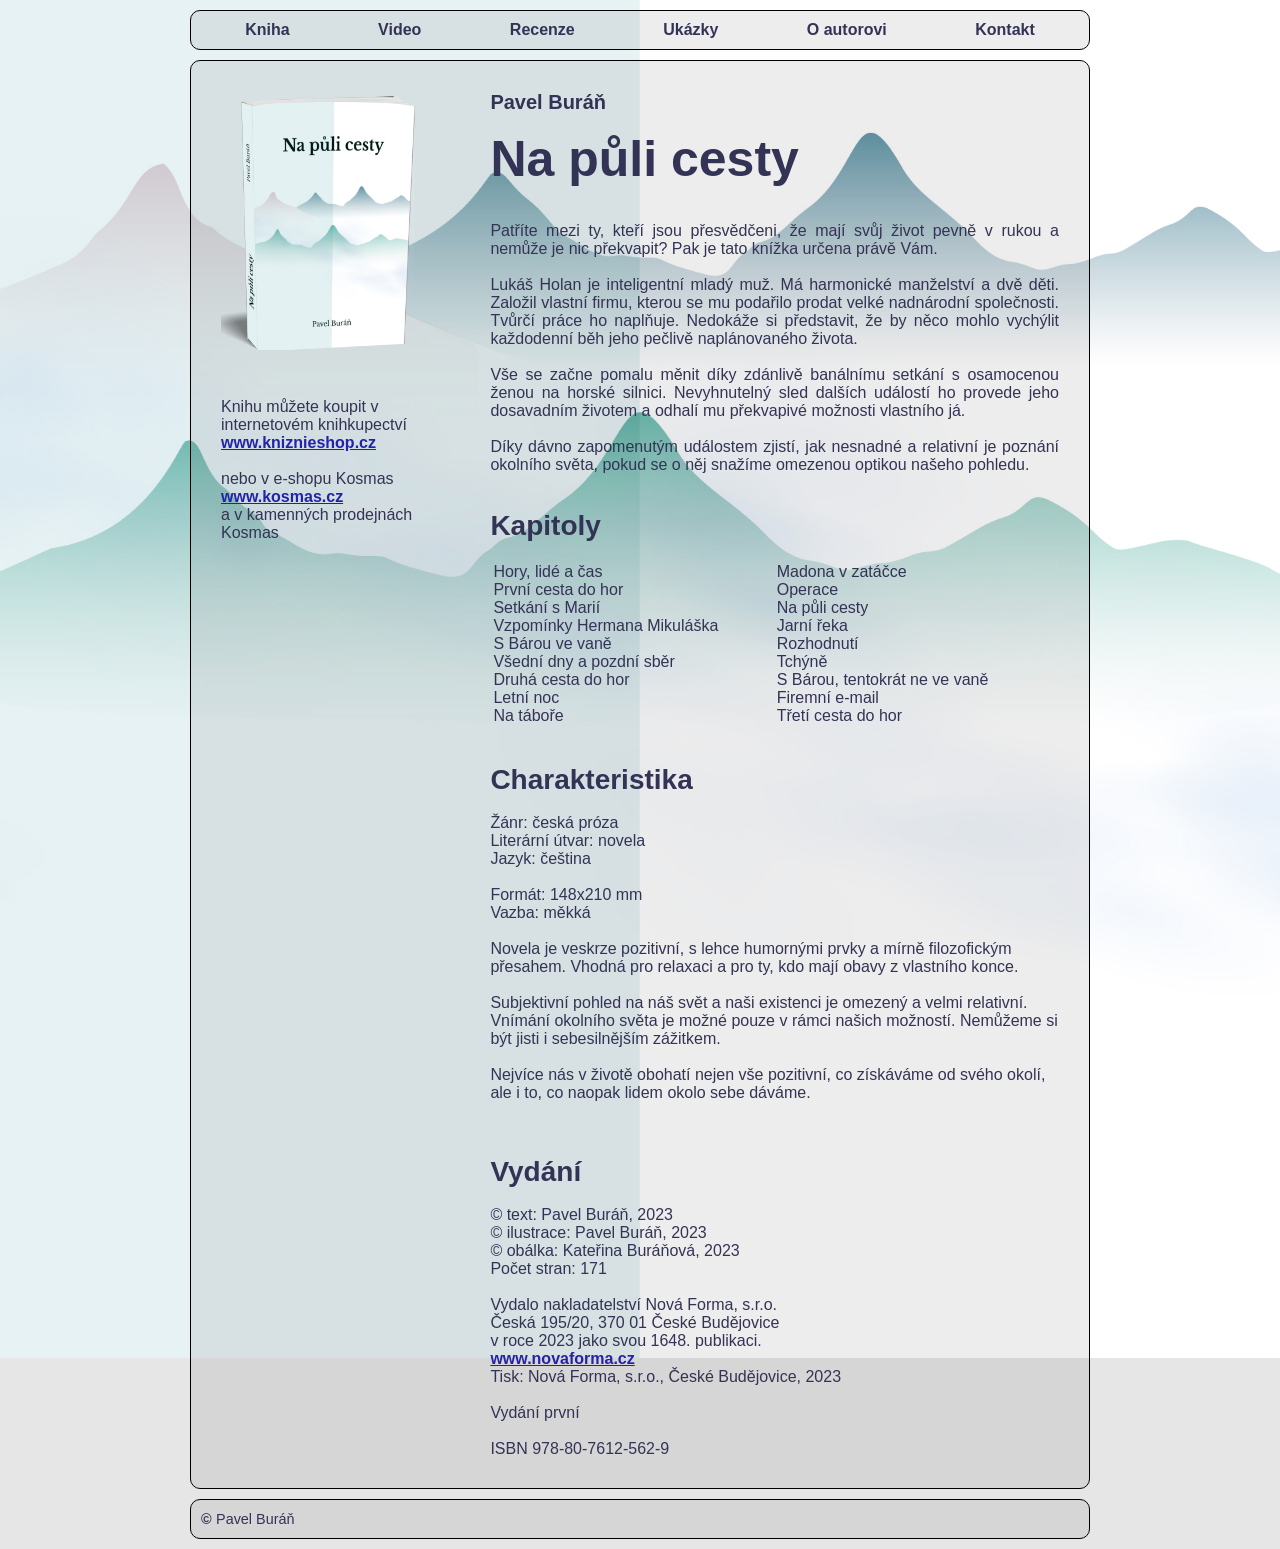
<file: index.html>
<!DOCTYPE html>
<html lang="cs">
<head>
    <meta charset="UTF-8">
    <title>Na půli cesty | Pavel Buráň</title>
    <meta name="viewport"    content="width=device-width, initial-scale=1">
    <meta name="author"      content="Pavel Buráň">
    <meta name="description" content="Oficiální stránky knihy Na půli cesty od Pavla Buráně. Informace o knize, ukázky kapitol, charakteristika postav, vydání a možnosti objednání.">
    <meta name="robots"      content="index,follow">
    <meta name="theme-color" content="#ffffff">
    <meta property="og:title"       content="Na půli cesty">
    <meta property="og:description" content="Oficiální stránky knihy Na půli cesty od Pavla Buráně.">
    <meta property="og:type"        content="website">
    <meta property="og:url"         content="https://napulicesty.cz/">
    <meta property="og:image"       content="https://napulicesty.cz/images/book1.png">
    <link rel="canonical"  href="https://napulicesty.cz/">
    <link rel="stylesheet" href="css/style.css">
</head>
<script src="javascript/include.js"></script>

<!-- <div class="bg"></div> -->
<!-- <div class="content" width="100%"> -->

<body>
<center>
<div data-include="included/header.html"></div>

<table class="desktop-body main" cellspacing="0" cellpadding="30" width="900">
  <tr width="100%">
    <td valign="top" align="left" width="30%">
      <img width="200" src="images/book1.png" alt="Kniha" style="border:0px solid #999999" /><br>
      <br><br>
      <font style="font-size:16px"><div data-include="text/eshopinfo.txt"></div></font>
    </td>
    <td valign="top" align="left" width="70%">
      <font style="font-size:20px"><b><div data-include="text/author.txt"></div></b></font>
      <h1><font style="font-size:50px"><b><div data-include="text/title.txt"></div></b></font></h1>
      <div align="justify">
        <br><font style="font-size:16px"><div data-include="text/aboutbook.txt"></div></font>
      </div>
      <br><br>
      <font style="font-size:28px"><b>Kapitoly</b></font><br>
      <br>
      <table class="noborder">
        <tr width="100%">
          <td valign="top" align="left" width="35%">
            <font style="font-size:16px"><div data-include="text/chapters1.txt"></div></font>
          </td>
          <td valign="top" align="left" width="35%">
            <font style="font-size:16px"><div data-include="text/chapters2.txt"></div></font>
          </td>
        </tr>
      </table>
      <br><br>
      <font style="font-size:28px"><b>Charakteristika</b></font><br>
      <br>
      <font style="font-size:16px"><div data-include="text/bookinfo.txt"></div></font><br>
      <br><br>
      <font style="font-size:28px"><b>Vydání</b></font><br>
      <br>
      <font style="font-size:16px"><div data-include="text/tiraz.txt"></div></font>
    </td>
  </tr>
</table>

<table class="mobile-body main" cellspacing="0" cellpadding="30" width="100%">
  <tr width="100%">
    <td valign="top" align="left" width="100%">
      <img width="200" src="images/book1.png" alt="Kniha" style="border:0px solid #999999" /><br>
      <br><br>
      <font style="font-size:20px"><div data-include="text/eshopinfo.txt"></div></font>
      <br><br><br>
      <font style="font-size:20px"><b><div data-include="text/author.txt"></div></b></font>
      <font style="font-size:50px"><b><div data-include="text/title.txt"></div></b></font>
      <div align="left">
        <br><font style="font-size:20px"><div data-include="text/aboutbook.txt"></div></font>
      </div>
      <br><br>
      <font style="font-size:28px"><b>Kapitoly</b></font><br>
      <br>
      <table class="noborder">
        <tr width="100%">
          <td valign="top" align="left" width="35%">
            <font style="font-size:16px"><div data-include="text/chapters1.txt"></div></font>
          </td>
          <td valign="top" align="left" width="35%">
            <font style="font-size:16px"><div data-include="text/chapters2.txt"></div></font>
          </td>
        </tr>
      </table>
      <br><br>
      <font style="font-size:28px"><b>Charakteristika</b></font><br>
      <br>
      <font style="font-size:20px"><div data-include="text/bookinfo.txt"></div></font><br>
      <br><br>
      <font style="font-size:28px"><b>Vydání</b></font><br>
      <br>
      <font style="font-size:20px"><div data-include="text/tiraz.txt"></div></font>
    </td>
  </tr>
</table>

<div data-include="included/footer.html"></div>
</center>

<script src="javascript/menu.js"></script>
</body>

</div>

</html>
</file>
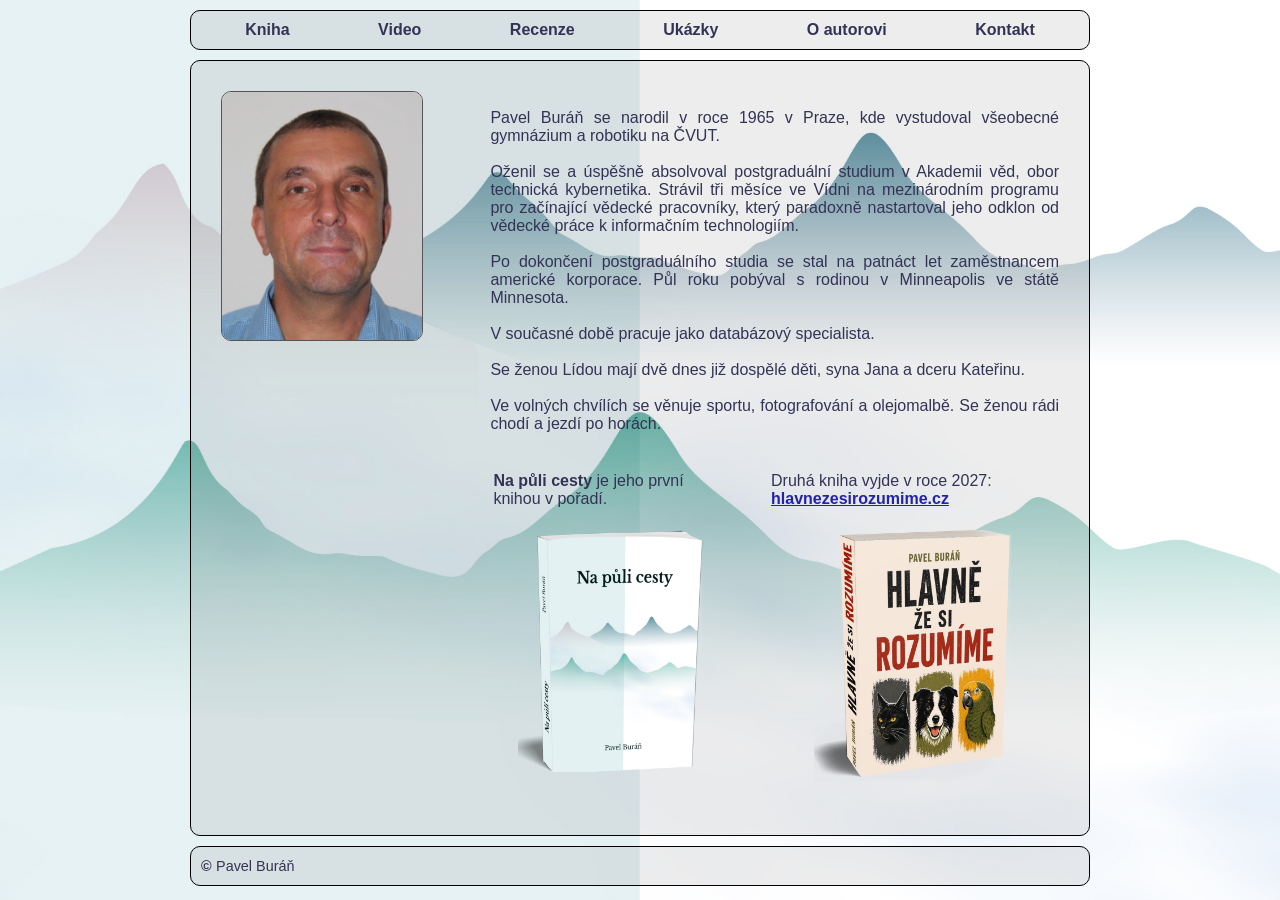
<file: author.html>
<!DOCTYPE html>
<html lang="cs">
<head>
    <meta charset="UTF-8">
    <title>Na půli cesty | Pavel Buráň | Informace o autorovi</title>
    <meta name="viewport"    content="width=device-width, initial-scale=1">
    <meta name="author"      content="Pavel Buráň">
    <meta name="description" content="Oficiální stránky knihy Na půli cesty od Pavla Buráně. Informace o autorovi.">
    <meta name="robots"      content="index,follow">
    <meta name="theme-color" content="#ffffff">
    <meta property="og:title"       content="Na půli cesty">
    <meta property="og:description" content="Oficiální stránky knihy Na půli cesty od Pavla Buráně.">
    <meta property="og:type"        content="website">
    <meta property="og:url"         content="https://napulicesty.cz/">
    <meta property="og:image"       content="https://napulicesty.cz/images/book1.png">
    <link rel="canonical"  href="https://napulicesty.cz/">
    <link rel="stylesheet" href="css/style.css">
</head>
<script src="javascript/include.js"></script>

<!-- <div class="bg"></div> -->
<!-- <div class="content" width="100%"> -->

<body>
<center>
<div data-include="included/header.html"></div>

<table class="desktop-body main" cellspacing="0" cellpadding="30" width="900">
  <tr width="100%">
    <td valign="top" align="left" width="30%">
      <img width="200" src="images/author.jpg" alt="Autor" style="border:1px solid #555555; border-radius:10px" />
    </td>
    <td valign="top" align="left" width="70%">
      <div align="justify">
        <br><font style="font-size:16px"><div data-include="text/aboutauthor.txt"></div></font>
      </div>
      <br>
      <div align="left">
        <br><font style="font-size:16px"><div data-include="text/publishedbooks1.txt"></div></font>
      </div>
    </td>
  </tr>
</table>

<table class="mobile-body main" cellspacing="0" cellpadding="30" width="100%">
  <tr width="100%">
    <td valign="top" align="left" width="100%">
      <img width="200" src="images/author.jpg" alt="Autor" style="border:1px solid #555555; border-radius:10px" />
      <br><br>
      <div align="left">
        <br><font style="font-size:20px"><div data-include="text/aboutauthor.txt"></div></font>
      </div>
      <br><br>
      <div align="left">
        <br><font style="font-size:20px"><div data-include="text/publishedbooks2.txt"></div></font>
      </div>
    </td>
  </tr>
</table>

<div data-include="included/footer.html"></div>
</center>

<script src="javascript/menu.js"></script>
</body>

</div>

</html>
</file>
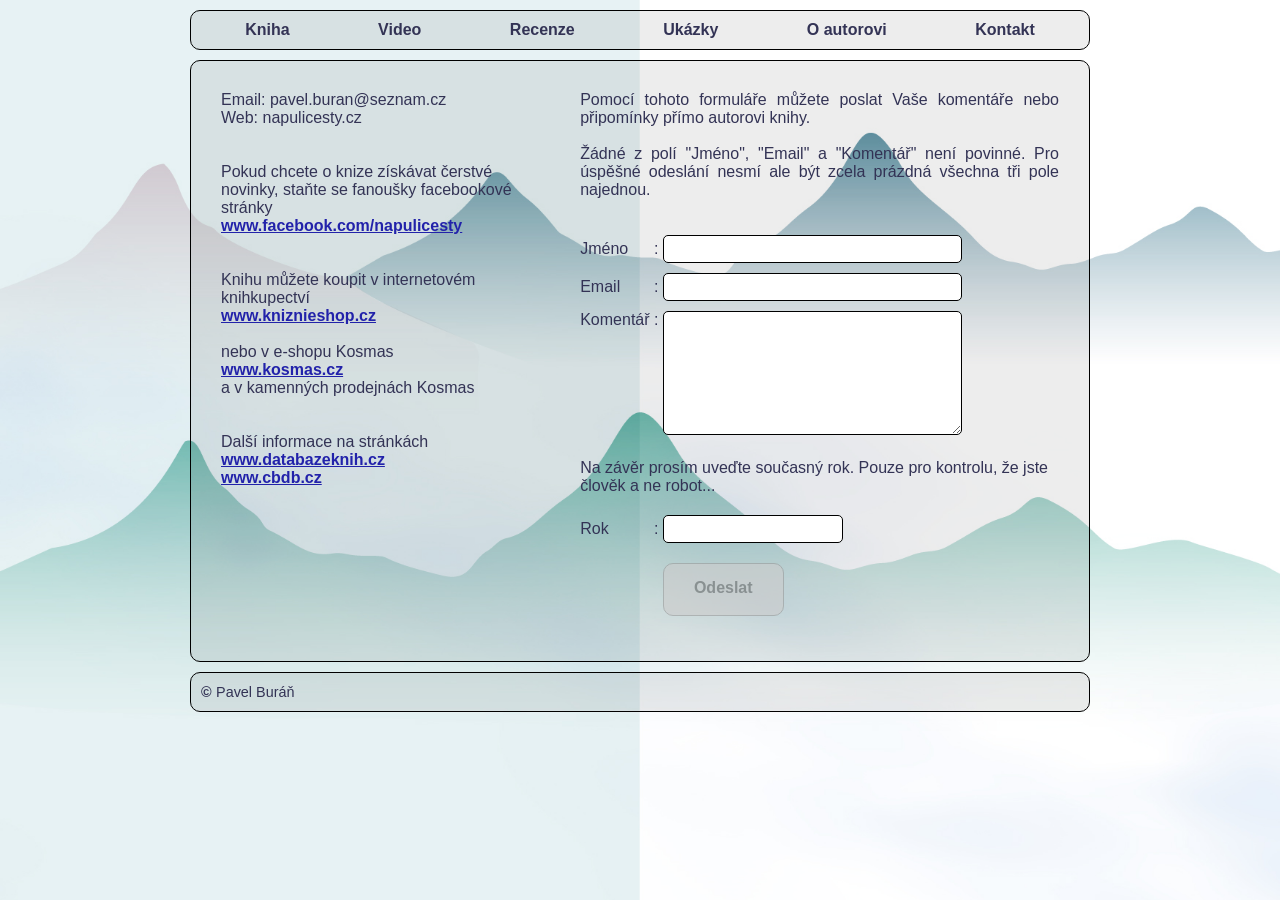
<file: contact.html>
<!DOCTYPE html>
<html lang="cs">
<head>
    <meta charset="UTF-8">
    <title>Na půli cesty | Pavel Buráň | Kontakty</title>
    <meta name="viewport"    content="width=device-width, initial-scale=1">
    <meta name="author"      content="Pavel Buráň">
    <meta name="description" content="Oficiální stránky knihy Na půli cesty od Pavla Buráně. Informace o kontaktech.">
    <meta name="robots"      content="index,follow">
    <meta name="theme-color" content="#ffffff">
    <meta property="og:title"       content="Na půli cesty">
    <meta property="og:description" content="Oficiální stránky knihy Na půli cesty od Pavla Buráně.">
    <meta property="og:type"        content="website">
    <meta property="og:url"         content="https://napulicesty.cz/">
    <meta property="og:image"       content="https://napulicesty.cz/images/book1.png">
    <link rel="canonical"  href="https://napulicesty.cz/">
    <link rel="stylesheet" href="css/style.css">
</head>
<script src="javascript/include.js"></script>

<!-- <div class="bg"></div> -->
<!-- <div class="content" width="100%"> -->

<body>
<center>
<div data-include="included/header.html"></div>

<table class="desktop-body main" cellspacing="0" cellpadding="30" width="900">
  <tr width="100%">
    <td valign="top" align="left" width="40%" style="word-break:break-all">
      <font style="font-size:16px">
        Email: pavel.buran@seznam.cz<br>
        Web: napulicesty.cz<br>
        <br><br>
        <div style="word-break:break-word">
          <div data-include="text/facebookinfo.txt"></div>
          <br><br>
          <div data-include="text/eshopinfo.txt"></div>
          <br><br>
          <div data-include="text/otherinfo.txt"></div>
        </div>
        <br>
      </font>
    </td>
    <td valign="top" align="left" width="60%">
      <div align="justify">
        <font style="font-size:16px"><div data-include="text/contact.txt"></div></font>
      </div>
      <br><br>
      <form id="comment_form" name="form_new_comment" method="post">
        <font style="font-size:16px">
          <table class="noborder" border="0" cellpadding="0" cellspacing="0">
            <tr>
              <td align="left">Jméno</td><td width="12">&nbsp;:&nbsp;</td>
              <td><input class="textfield" name="comment_name" type="text" id="comment_name" style="width:70%" value=""></td>
            </tr>
            <tr height="10"><td></td><td></td><td width="100%"></td></tr>
            <tr>
              <td align="left">Email</td><td>&nbsp;:&nbsp;</td>
              <td><input class="textfield" name="comment_email" type="text" id="comment_email" style="width:70%" value=""></td>
            </tr>
            <tr height="10"><td></td><td></td><td></td></tr>
            <tr>
              <td valign="top" align="left">Komentář</td><td valign="top">&nbsp;:&nbsp;</td>
              <td><textarea class="textfield" name="comment_text" rows="7" id="comment_text" style="width:70%"></textarea></td>
            </tr>
            <tr height="20"><td></td><td></td><td></td></tr>
            <tr>
              <td align="left" colspan="3">
                <font style="font-size:16px">Na závěr prosím uveďte současný rok. Pouze pro kontrolu, že jste člověk a ne robot...</font>
              </td>
            </tr>
            <tr height="20"><td></td><td></td><td></td></tr>
            <tr>
              <td align="left">Rok</td><td>&nbsp;:&nbsp;</td>
              <td><input class="textfield" name="comment_year" type="text" id="comment_year" style="width:40%" required oninput="validateYear()"></td>
            </tr>
            <tr height="20"><td></td><td></td><td></td></tr>
            <tr>
              <td></td><td></td>
              <td><input class="submitbutton" type="submit" name="Submit" id="submit_button" value="Odeslat" disabled="disabled"></td>
            </tr>
            <tr>
              <td></td><td></td>
              <td><div id="form_status" style="margin-top: 15px; font-weight: bold; font-family: sans-serif;"></div></td>
            <tr>
          </table>
        </font>
      </form>
    </td>
  </tr>
</table>

<table class="mobile-body main" cellspacing="0" cellpadding="30" width="100%">
  <tr width="100%">
    <td valign="top" align="left" width="100%" style="word-break:break-word">
      <font style="font-size:20px">
        Email: pavel.buran@seznam.cz<br>
        Web: napulicesty.cz<br>
        <br><br>
        <div style="word-break:break-word">
          <div data-include="text/facebookinfo.txt"></div>
          <br><br>
          <div data-include="text/eshopinfo.txt"></div>
          <br><br>
          <div data-include="text/otherinfo.txt"></div>
        </div>
        <br>
      </font>
      <br><br>
      <div align="left">
        <font style="font-size:20px"><div data-include="text/contact.txt"></div></font>
      </div>
      <br><br>
      <form id="comment_form2" name="form_new_comment" method="post">
        <font style="font-size:20px">
          <table class="noborder" border="0" cellpadding="0" cellspacing="0">
            <tr>
              <td align="left">Jméno&nbsp;:<br>
              <input class="textfield" name="comment_name" type="text" id="comment_name2" style="width:70%" value=""></td>
            </tr>
            <tr height="10"><td></td></tr>
            <tr>
              <td align="left">Email&nbsp;:<br>
              <input class="textfield" name="comment_email" type="text" id="comment_email2" style="width:70%" value=""></td>
            </tr>
            <tr height="10"><td></td></tr>
            <tr>
              <td align="left">Komentář&nbsp;:<br>
              <textarea class="textfield" name="comment_text" rows="7" id="comment_text2" style="width:70%"></textarea></td>
            </tr>
            <tr height="20"><td></td></tr>
            <tr>
              <td align="left" colspan="3">
                <font style="font-size:20px">Na závěr prosím uveďte současný rok. Pouze pro kontrolu, že jste člověk a ne robot...</font>
              </td>
            </tr>
            <tr height="20"><td></td></tr>
            <tr>
              <td align="left">Rok&nbsp;:<br>
              <input class="textfield" name="comment_year" type="text" id="comment_year2" style="width:40%" required oninput="validateYear2()"></td>
            </tr>
            <tr height="20"><td></td></tr>
            <tr>
              <td align="left">
              <input class="submitbutton" type="submit" name="Submit" id="submit_button2" value="Odeslat" disabled="disabled"></td>
            </tr>
            <tr>
              <td><div id="form_status2" style="margin-top: 15px; font-weight: bold; font-family: sans-serif;"></div></td>
            <tr>
          </table>
        </font>
      </form>
    </td>
  </tr>
</table>

<div data-include="included/footer.html"></div>
</center>

<script src="javascript/year.js"></script>
<script src="javascript/email.js"></script>
<script src="javascript/menu.js"></script>
</body>

</div>

</html>
</file>
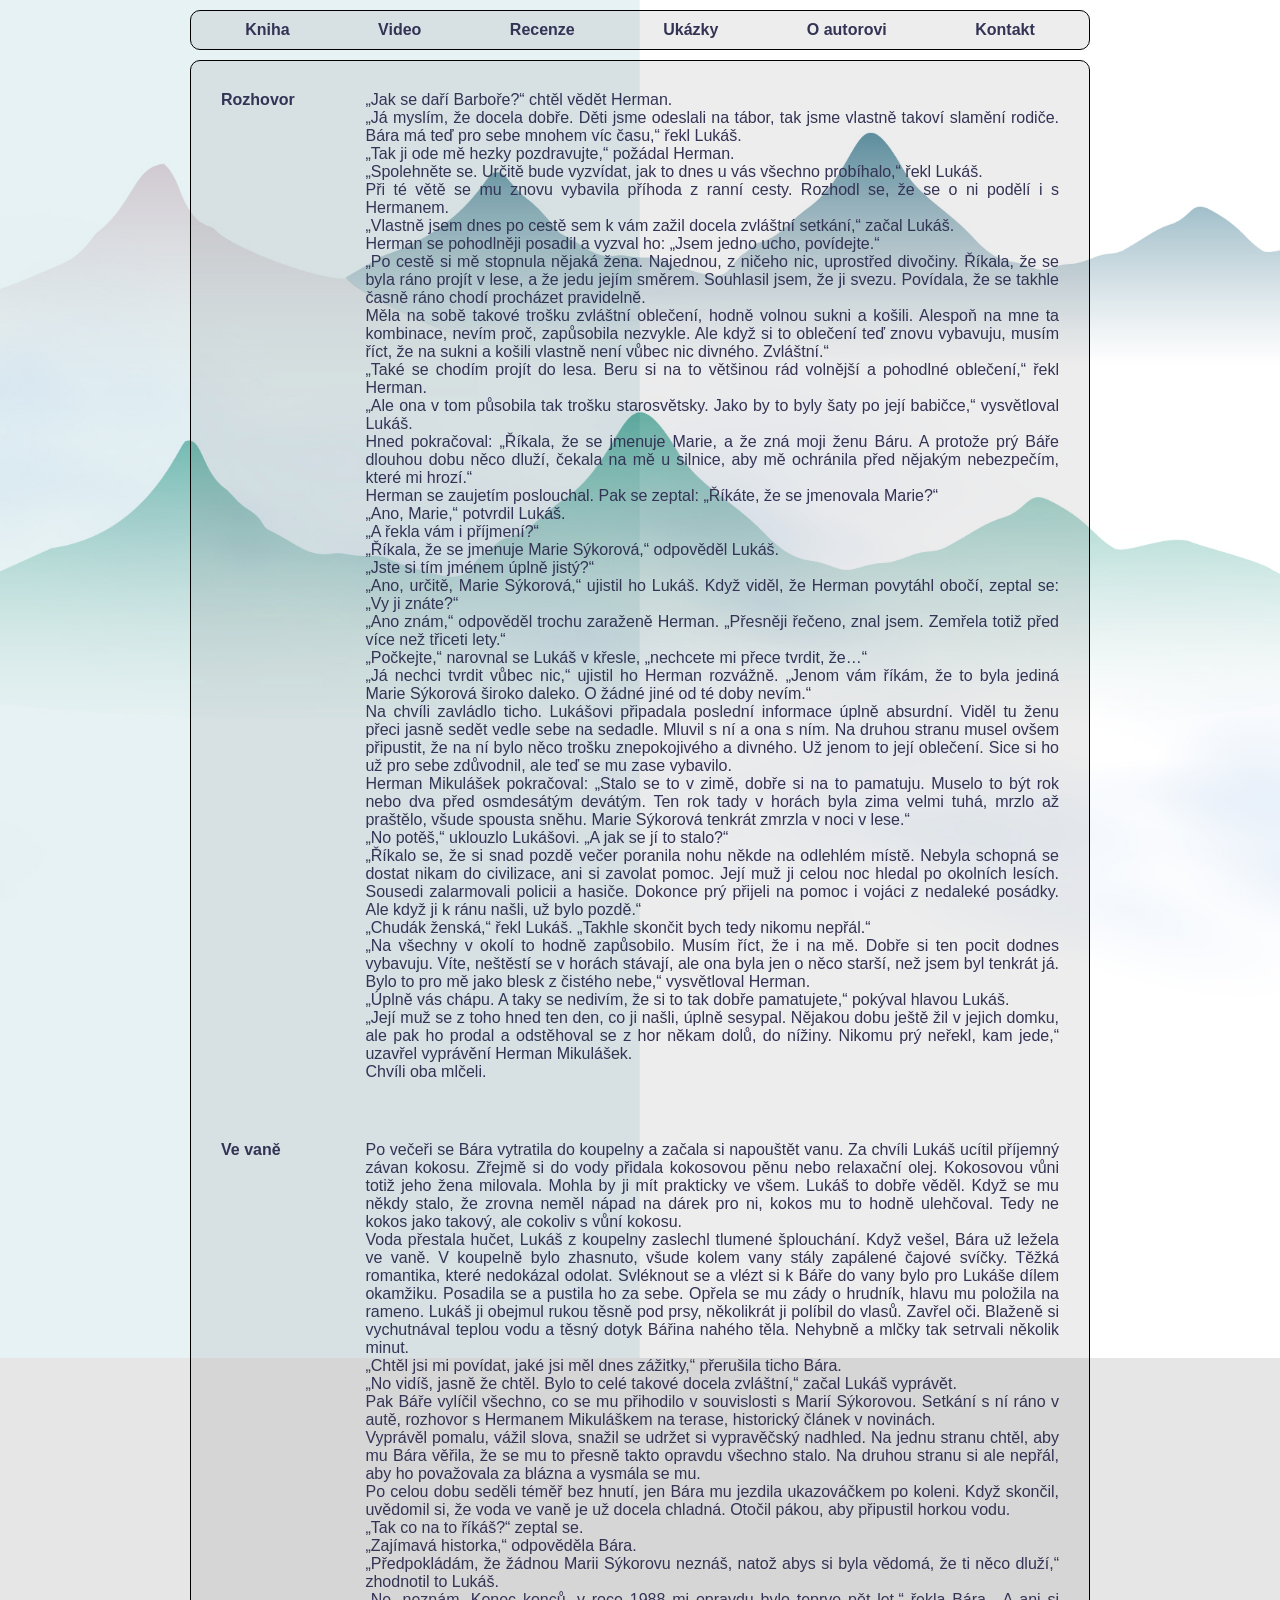
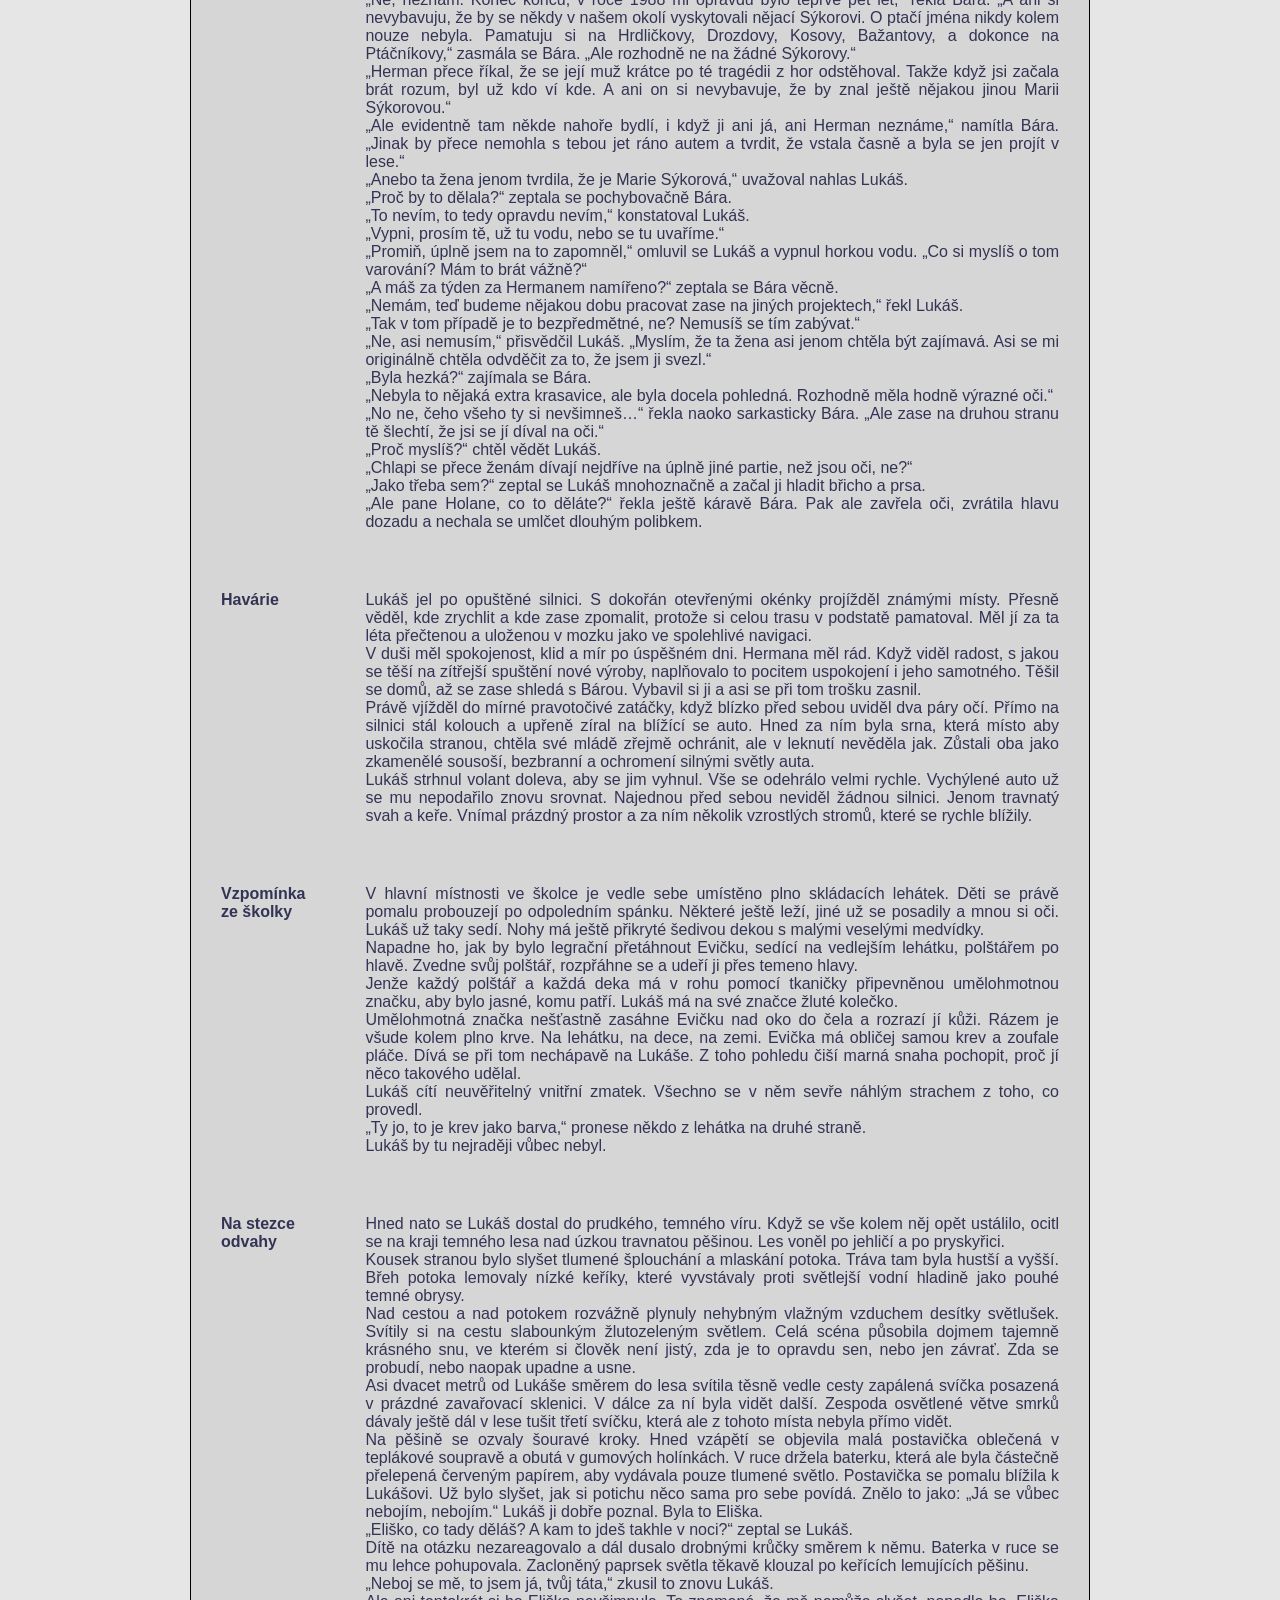
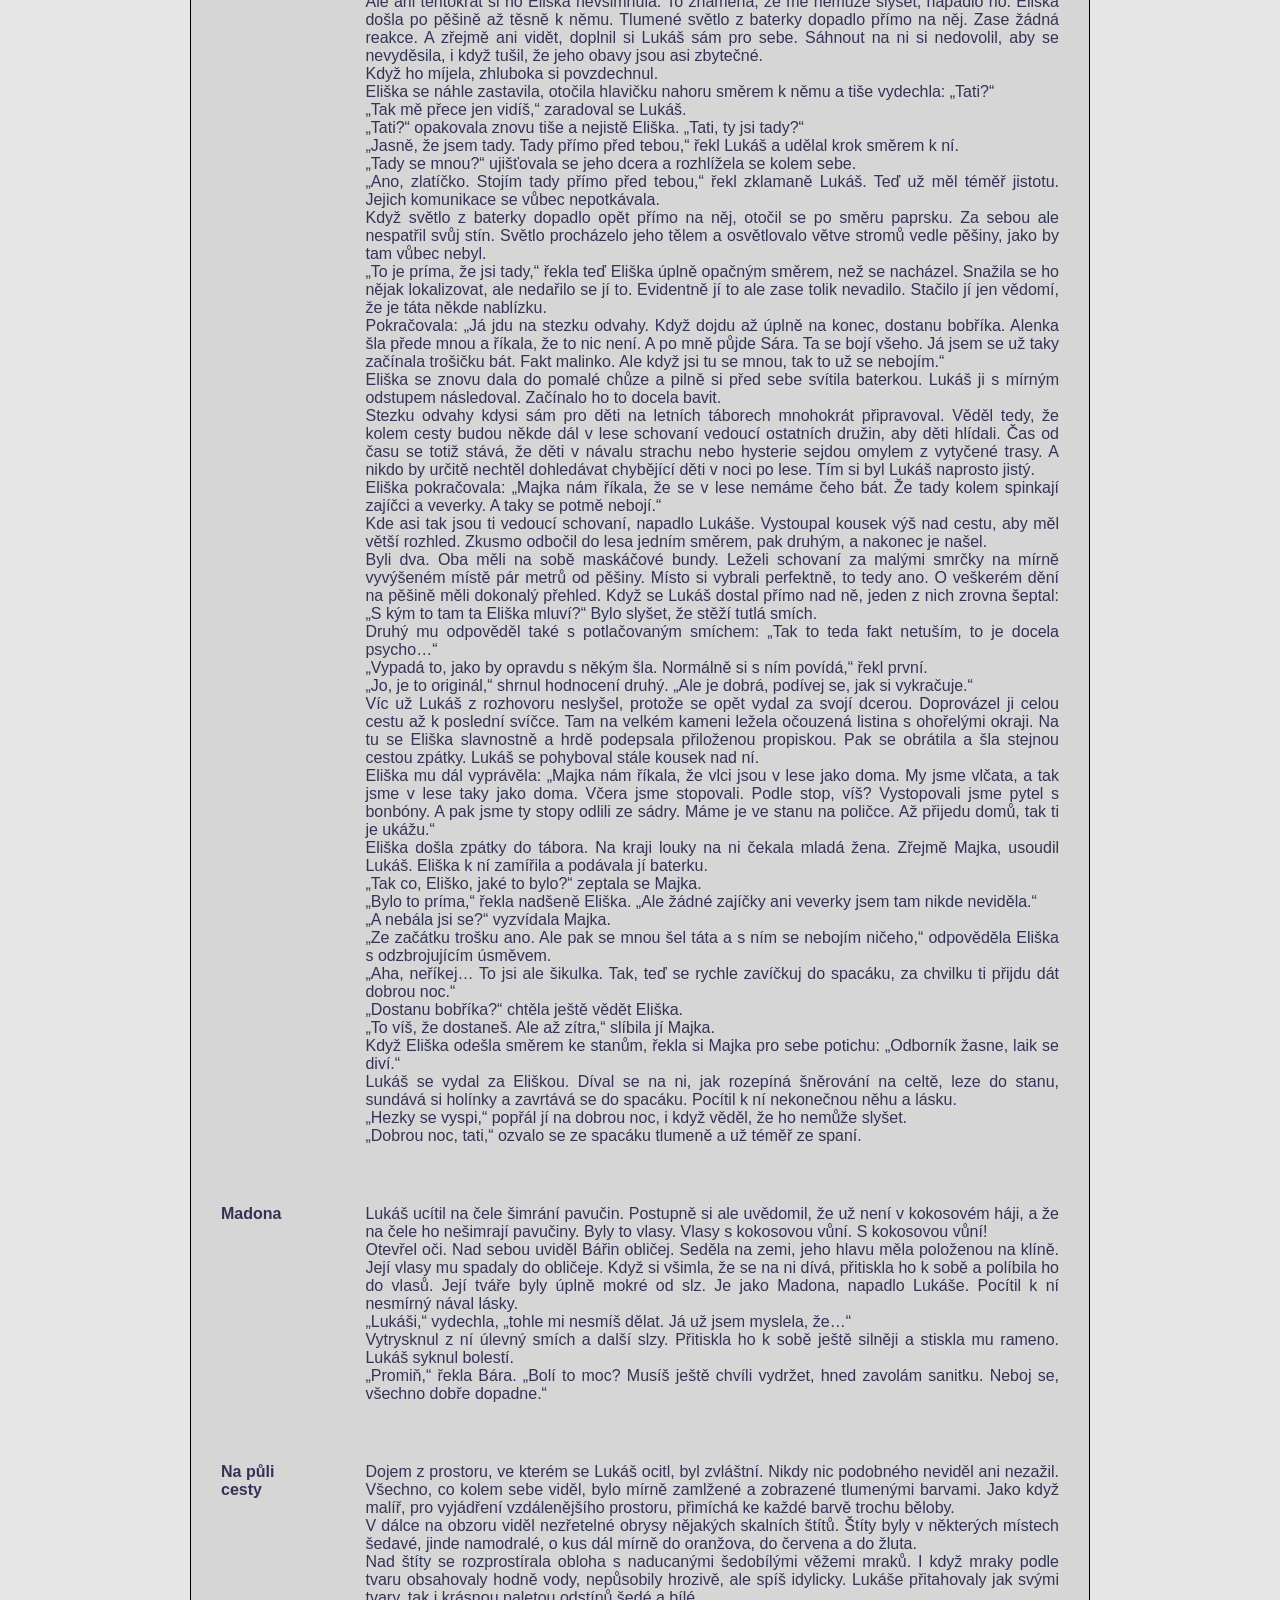
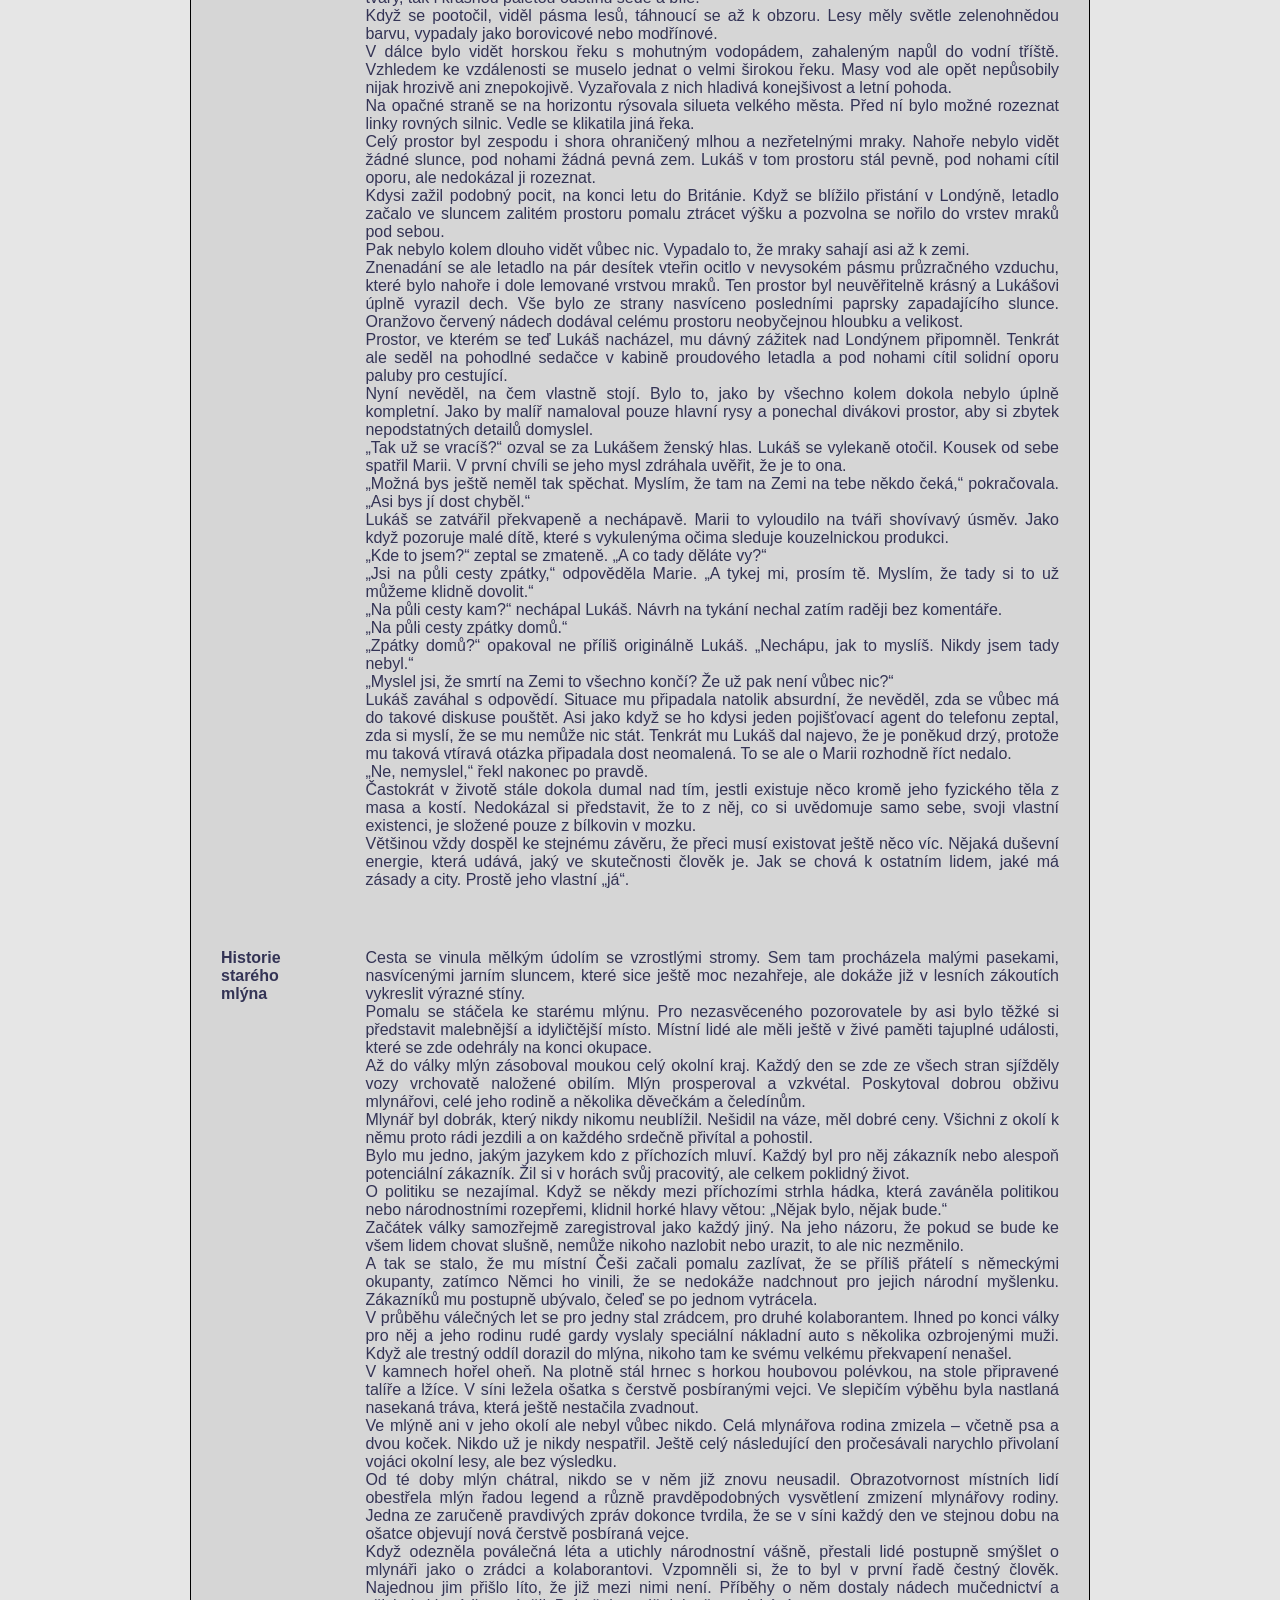
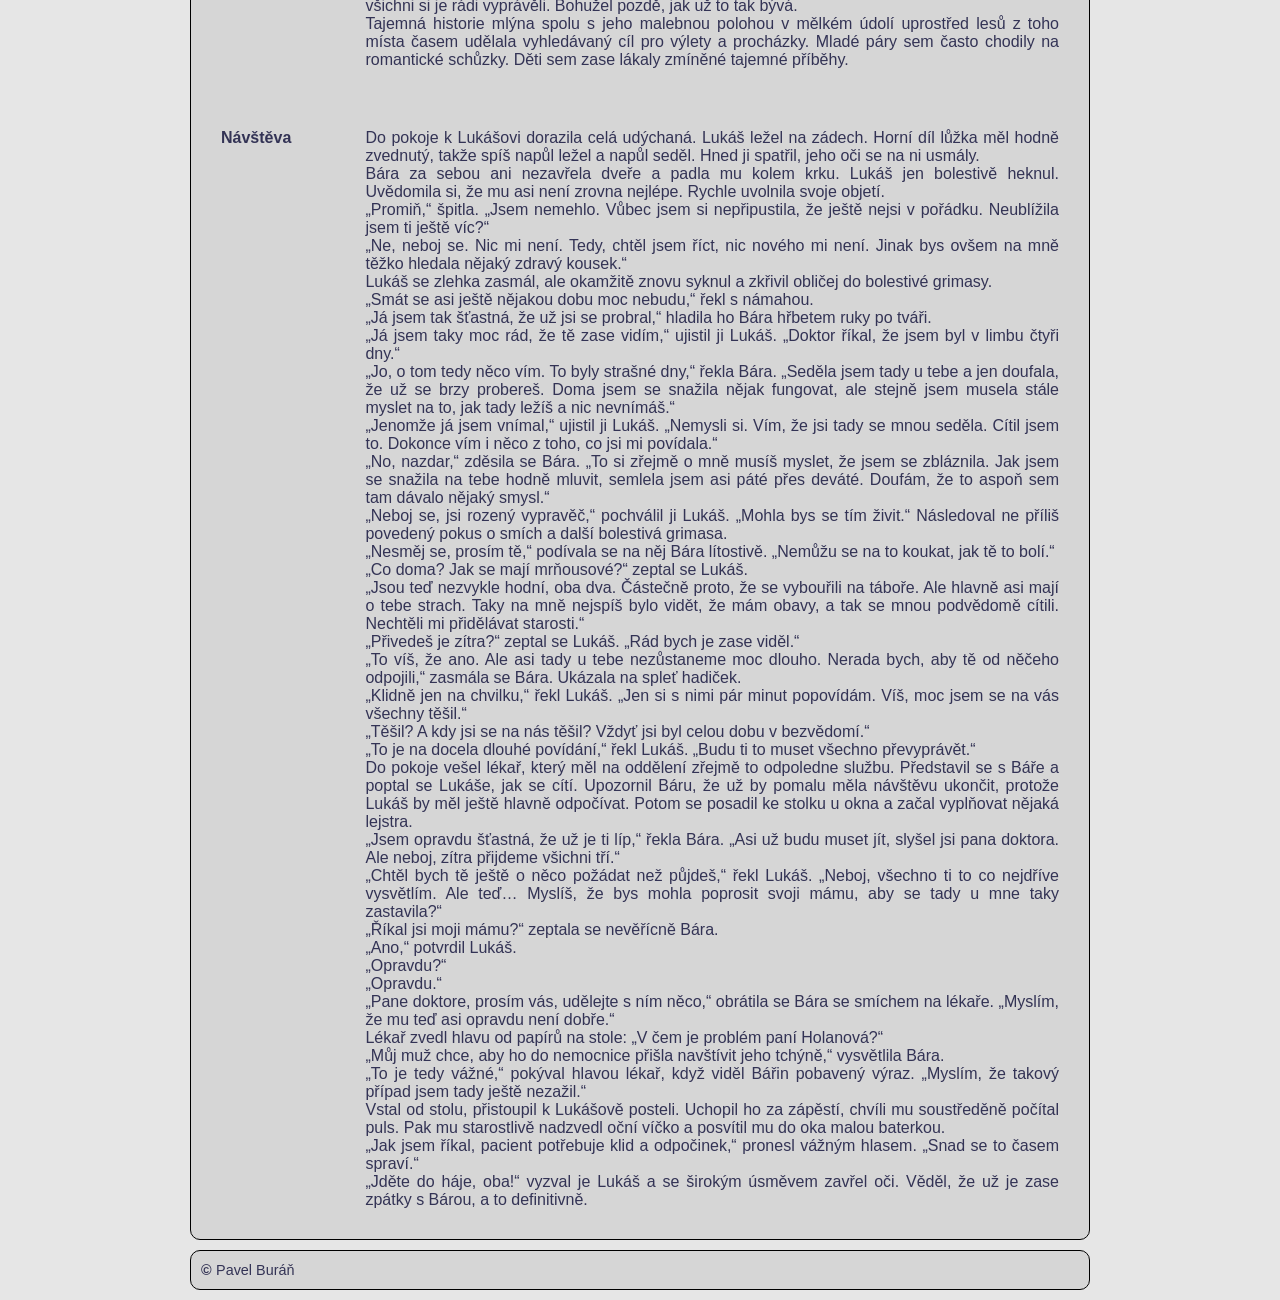
<file: samples.html>
<!DOCTYPE html>
<html lang="cs">
<head>
    <meta charset="UTF-8">
    <title>Na půli cesty | Pavel Buráň | Ukázky z knihy</title>
    <meta name="viewport"    content="width=device-width, initial-scale=1">
    <meta name="author"      content="Pavel Buráň">
    <meta name="description" content="Oficiální stránky knihy Na půli cesty od Pavla Buráně. Ukázky z knihy.">
    <meta name="robots"      content="index,follow">
    <meta name="theme-color" content="#ffffff">
    <meta property="og:title"       content="Na půli cesty">
    <meta property="og:description" content="Oficiální stránky knihy Na půli cesty od Pavla Buráně.">
    <meta property="og:type"        content="website">
    <meta property="og:url"         content="https://napulicesty.cz/">
    <meta property="og:image"       content="https://napulicesty.cz/images/book1.png">
    <link rel="canonical"  href="https://napulicesty.cz/">
    <link rel="stylesheet" href="css/style.css">
</head>
<script src="javascript/include.js"></script>

<!-- <div class="bg"></div> -->
<!-- <div class="content" width="100%"> -->

<body>
<center>
<div data-include="included/header.html"></div>

<table class="desktop-body main" cellspacing="0" cellpadding="30" width="900">
  <tr width="100%">
    <td valign="top" align="left" width="15%">
      <font style="font-size:16px"><b>Rozhovor</b></font>
    </td>
    <td valign="top" align="left" width="85%">
      <div align="justify"><font style="font-size:16px"><div data-include="text/sample1.txt"></div></font></div>
    </td>
  </tr>
  <tr width="100%">
    <td valign="top" align="left" width="15%">
      <font style="font-size:16px"><b>Ve vaně</b></font>
    </td>
    <td valign="top" align="left" width="85%">
      <div align="justify"><font style="font-size:16px"><div data-include="text/sample2.txt"></div></font></div>
    </td>
  </tr>
  <tr width="100%">
    <td valign="top" align="left" width="15%">
      <font style="font-size:16px"><b>Havárie</b></font>
    </td>
    <td valign="top" align="left" width="85%">
      <div align="justify"><font style="font-size:16px"><div data-include="text/sample3.txt"></div></font></div>
    </td>
  </tr>
  <tr width="100%">
    <td valign="top" align="left" width="15%">
      <font style="font-size:16px"><b>Vzpomínka ze školky</b></font>
    </td>
    <td valign="top" align="left" width="85%">
      <div align="justify"><font style="font-size:16px"><div data-include="text/sample4.txt"></div></font></div>
    </td>
  </tr>
  <tr width="100%">
    <td valign="top" align="left" width="15%">
      <font style="font-size:16px"><b>Na stezce odvahy</b></font>
    </td>
    <td valign="top" align="left" width="85%">
      <div align="justify"><font style="font-size:16px"><div data-include="text/sample5.txt"></div></font></div>
    </td>
  </tr>
  <tr width="100%">
    <td valign="top" align="left" width="15%">
      <font style="font-size:16px"><b>Madona</b></font>
    </td>
    <td valign="top" align="left" width="85%">
      <div align="justify"><font style="font-size:16px"><div data-include="text/sample6.txt"></div></font></div>
    </td>
  </tr>
  <tr width="100%">
    <td valign="top" align="left" width="15%">
      <font style="font-size:16px"><b>Na půli cesty</b></font>
    </td>
    <td valign="top" align="left" width="85%">
      <div align="justify"><font style="font-size:16px"><div data-include="text/sample7.txt"></div></font></div>
    </td>
  </tr>
  <tr width="100%">
    <td valign="top" align="left" width="15%">
      <font style="font-size:16px"><b>Historie starého mlýna</b></font>
    </td>
    <td valign="top" align="left" width="85%">
      <div align="justify"><font style="font-size:16px"><div data-include="text/sample8.txt"></div></font></div>
    </td>
  </tr>
  <tr width="100%">
    <td valign="top" align="left" width="15%">
      <font style="font-size:16px"><b>Návštěva</b></font>
    </td>
    <td valign="top" align="left" width="85%">
      <div align="justify"><font style="font-size:16px"><div data-include="text/sample9.txt"></div></font></div>
    </td>
  </tr>
</table>

<table class="mobile-body main" cellspacing="0" cellpadding="30" width="100%">
  <tr width="100%">
    <td valign="top" align="left" width="100%">
      <font style="font-size:20px"><b>Rozhovor</b></font>
      <br><br>
      <div align="left"><font style="font-size:20px"><div data-include="text/sample1.txt"></div></font></div>
    </td>
  </tr>
  <tr width="100%">
    <td valign="top" align="left" width="100%">
      <font style="font-size:20px"><b>Ve vaně</b></font>
      <br><br>
      <div align="left"><font style="font-size:20px"><div data-include="text/sample2.txt"></div></font></div>
    </td>
  </tr>
  <tr width="100%">
    <td valign="top" align="left" width="100%">
      <font style="font-size:20px"><b>Havárie</b></font>
      <br><br>
      <div align="left"><font style="font-size:20px"><div data-include="text/sample3.txt"></div></font></div>
    </td>
  </tr>
  <tr width="100%">
    <td valign="top" align="left" width="100%">
      <font style="font-size:20px"><b>Vzpomínka ze školky</b></font>
      <br><br>
      <div align="left"><font style="font-size:20px"><div data-include="text/sample4.txt"></div></font></div>
    </td>
  </tr>
  <tr width="100%">
    <td valign="top" align="left" width="100%">
      <font style="font-size:20px"><b>Na stezce odvahy</b></font>
      <br><br>
      <div align="left"><font style="font-size:20px"><div data-include="text/sample5.txt"></div></font></div>
    </td>
  </tr>
  <tr width="100%">
    <td valign="top" align="left" width="100%">
      <font style="font-size:20px"><b>Madona</b></font>
      <br><br>
      <div align="left"><font style="font-size:20px"><div data-include="text/sample6.txt"></div></font></div>
    </td>
  </tr>
  <tr width="100%">
    <td valign="top" align="left" width="100%">
      <font style="font-size:20px"><b>Na půli cesty</b></font>
      <br><br>
      <div align="left"><font style="font-size:20px"><div data-include="text/sample7.txt"></div></font></div>
    </td>
  </tr>
  <tr width="100%">
    <td valign="top" align="left" width="100%">
      <font style="font-size:20px"><b>Historie starého mlýna</b></font>
      <br><br>
      <div align="left"><font style="font-size:20px"><div data-include="text/sample8.txt"></div></font></div>
    </td>
  </tr>
  <tr width="100%">
    <td valign="top" align="left" width="100%">
      <font style="font-size:20px"><b>Návštěva</b></font>
      <br><br>
      <div align="left"><font style="font-size:20px"><div data-include="text/sample9.txt"></div></font></div>
    </td>
  </tr>
</table>

<div data-include="included/footer.html"></div>
</center>

<script src="javascript/menu.js"></script>
</body>

</div>

</html>
</file>
<file: css/style.css>
body {
  font-family : Verdana, Geneva, Arial, Helvetica, sans-serif;
  font-size   : 16px;
  color       : #000000;
  font-weight : normal;
  margin      : 0px 0px 0px 0px;
  padding     : 0px 0px 0px 0px;
  spacing     : 0px;
  background-color : #E6E6E6;
  margin           : 10px 10px 10px 10px;
  background-image: url('../images/panorama.jpg');
  background-repeat: no-repeat;
  background-position: center center;
  background-size: cover;
  background-attachment: fixed;
}

/* Mobile defaults */
/* @media (max-width: 600px) { */
  /* .content{ */
    /* position : relative; */
    /* margin   : 10px 10px 10px 10px; */
  /* } */
  /* .bg { */
    /* background-image  : url('../images/panorama.jpg'); */
    /* background-repeat : no-repeat; */
    /* background-size   : cover; */
    /* height            : 100vh; */
    /* width             : 100vw; */
    /* margin            : -10px 0px 0px 0px; */
    /* position          : fixed; */
  /* } */
/* } */

/* Desktop from 601 px */
/* @media (min-width: 601px) { */
  /* .content{ */
    /* position : relative; */
    /* margin   : 30px 30px 30px 30px; */
  /* } */
  /* .bg { */
    /* background-image  : url('../images/panorama.jpg'); */
    /* background-repeat : no-repeat; */
    /* background-size   : cover; */
    /* height            : 100vh; */
    /* width             : 100vw; */
    /* margin            : -30px 0px 0px 0px; */
    /* position          : fixed; */
  /* } */
/* } */

A {
  font-family     : Verdana, Geneva, Arial, Helvetica, sans-serif;
  font-size       : 16px;
  text-decoration : underline;
  color           : #2222aa;
  font-weight     : bold;
}

A:hover {
  font-family     : Verdana, Geneva, Arial, Helvetica, sans-serif;
  font-size       : 16px;
  text-decoration : underline;
  color           : #777777;
  font-weight     : bold;
}

A.header {
  font-family     : Verdana, Geneva, Arial, Helvetica, sans-serif;
  font-size       : 16px;
  text-decoration : none;
  color           : #333355;
  font-weight     : bold;
}

A.header:hover {
  font-family     : Verdana, Geneva, Arial, Helvetica, sans-serif;
  font-size       : 16px;
  text-decoration : none;
  color           : #777777;
  font-weight     : bold;
}

H1 {
  font-family : Verdana, Geneva, Arial, Helvetica, sans-serif;
  font-size   : 24px;
}

H2 {
  font-family : Verdana, Geneva, Arial, Helvetica, sans-serif;
  font-size   : 20px;
}

H3 {
  font-family : Verdana, Geneva, Arial, Helvetica, sans-serif;
  font-size   : 16px;
}

H4 {
  font-family : Verdana, Geneva, Arial, Helvetica, sans-serif;
  font-size   : 14px;
}

TABLE.bordered {
  font-size        : 100%;
  border-left      : 1px solid #000000;
  border-right     : 1px solid #000000;
  border-top       : 1px solid #000000;
  border-bottom    : 1px solid #000000;
  padding          : 0 0 0 0;
  margin           : 0px 0px 0px 0px;
  color            : #333355;
  background-color : #000000;
}

TABLE.header {
  font-size        : 100%;
  border-left      : 1px solid #000000;
  border-right     : 1px solid #000000;
  border-top       : 1px solid #000000;
  border-bottom    : 1px solid #000000;
  border-radius    : 10px;
  padding          : 0 0 0 0;
  margin           : 0px 0px 0px 0px;
  color            : #333355;
  margin-bottom    : 10px;
  background-color : rgb(0,0,0);
  background-color : rgba(0,0,0,0.07);
}

TABLE.main {
  font-size        : 100%;
  border-left      : 1px solid #000000;
  border-right     : 1px solid #000000;
  border-top       : 1px solid #000000;
  border-bottom    : 1px solid #000000;
  border-radius    : 10px;
  padding          : 0 0 0 0;
  margin           : 0px 0px 0px 0px;
  color            : #333355;
  margin-bottom    : 10px;
  background-color : rgb(0,0,0);
  background-color : rgba(0,0,0,0.07);
}

TABLE.footer {
  font-size        : 100%;
  border-left      : 1px solid #000000;
  border-right     : 1px solid #000000;
  border-top       : 1px solid #000000;
  border-bottom    : 1px solid #000000;
  border-radius    : 10px;
  padding          : 0 0 0 0;
  margin           : 0px 0px 0px 0px;
  color            : #333355;
  background-color : rgb(0,0,0);
  background-color : rgba(0,0,0,0.07);
}

TABLE.noborder {
  font-size     : 100%;
  border-left   : 0px;
  border-right  : 0px;
  border-top    : 0px;
  border-bottom : 0px;
  padding       : 0 0 0 0;
  color         : #333355;
}

DIV.bookimage {
  border-left      : 0px solid #000000;
  border-right     : 0px solid #000000;
  border-top       : 0px solid #000000;
  border-bottom    : 0px solid #000000;
  padding          : 30px 20px 30px 20px;
  margin           : 0 0 0 0;
  color            : #333355;
  background-color : rgb(0,0,0);
  background-color : rgba(0,0,0,0.6);
}

DIV.success-message {
  margin-bottom : 20px;
  font-size     : 18px;
  color         : green;
}

DIV.error-message {
  margin-bottom : 20px;
  font-size     : 18px;
  color         : red;
}

.floated_img {
  float            : left;
  background-color : #000000;
  padding          : 10px 10px 10px 10px;
  margin           : 0px 0px 0px 0px;
  border-radius    : 15px;
  text-align       : center;
}

.author_img {
  float            : left;
  background-color : #000000;
  padding          : 5px 15px 0px 0px;
  margin           : 0px 0px 0px 0px;
}

.textfield {
  font-family      : Verdana, Geneva, Arial, Helvetica, sans-serif;
  font-size        : 14px;
  border           : 1px solid #000000;
  border-radius    : 5px;
  padding          : 5px 10px 5px 10px;
  text-decoration  : none;
  color            : #000000;
  background-color : #ffffff;
  font-weight      : normal;
}

.submitbutton {
  border-radius    : 10px;
  border           : 1px solid #000000;
  padding          : 15px 30px 18px 30px;
  text-align       : center;
  display          : inline-block;
  cursor           : pointer;
  font-family      : Verdana, Geneva, Arial, Helvetica, sans-serif;
  font-size        : 16px;
  text-decoration  : none;
  color            : #ffffff;
  background-color : #111144;
  font-weight      : bold;
}

.submitbutton:disabled {
  background-color : #cccccc;
  color            : #666666;
  border-color     : #999999;
  cursor           : not-allowed;
  opacity          : 0.6;
}

MENU {
  border-left   : 0px solid #000000;
  border-right  : 0px solid #000000;
  border-top    : 0px solid #000000;
  border-bottom : 0px solid #000000;
  font-size     : 100%;
  padding       : 0 0 0 0;
  margin        : 0px 0px 0px 0px;
  color         : #333355;
}

LI {
  flex-grow   : 1;
  white-space : nowrap;
  padding     : 0 20px 0 20px;
  text-align  : center;
}

menu.ios {
  display        : flex;
  flex-direction : row;
  flex-wrap      : wrap;
  align-content  : flex-start;
  line-height    : 2;
  list-style     : none;
}

nav {
  border-left      : 1px solid #000000;
  border-right     : 1px solid #000000;
  border-top       : 1px solid #000000;
  border-bottom    : 1px solid #000000;
  border-radius    : 10px;
  padding          : 0 0 0 0;
  margin           : 0px 0px 0px 0px;
  color            : #333355;
  margin-bottom    : 10px;
  background-color : rgb(0,0,0);
  background-color : rgba(0,0,0,0.07);
}

nav ul {
  list-style : none;
  padding    : 0 0 0 10px;
}

nav ul li {
  display    : inline-block;
  text-align : left;
}

nav a {
  display         : inline-block;
  line-height     : 1.5;
  text-decoration : none;
}

nav ul li ul {
  position      : absolute;
  margin        : 0px 0px 0px 0px;
  background    : #ffffff;
  border-radius : 10px;
  left          : -300;
  padding       : 10 10 10 10;
}

nav ul li ul li {
  display  : list-item;
  position : relative;
  margin   : 0px 20px 0px 0px;
}

nav ul li:focus > ul, nav ul li:active > ul {
  left : 50;
}

nav a:focus + ul, nav a:active + ul {
  left : 50;
}

.menu-content {
  display : none;
}

.menu-content.open {
  display : block;
  z-index : 9999;
}

/* Mobile defaults */
@media (max-width: 600px) {
  .desktop-header {display : none;}
  .desktop-body   {display : none;}
  .desktop-footer {display : none;}

  .mobile-header  {display : block;}
  .mobile-body    {display : table;}
  .mobile-footer  {display : table;}
}

/* Desktop from 601 px */
@media (min-width: 601px) {
  .desktop-header {display : table;}
  .desktop-body   {display : table;}
  .desktop-footer {display : table;}

  .mobile-header  {display : none;}
  .mobile-body    {display : none;}
  .mobile-footer  {display : none;}
}
</file>
